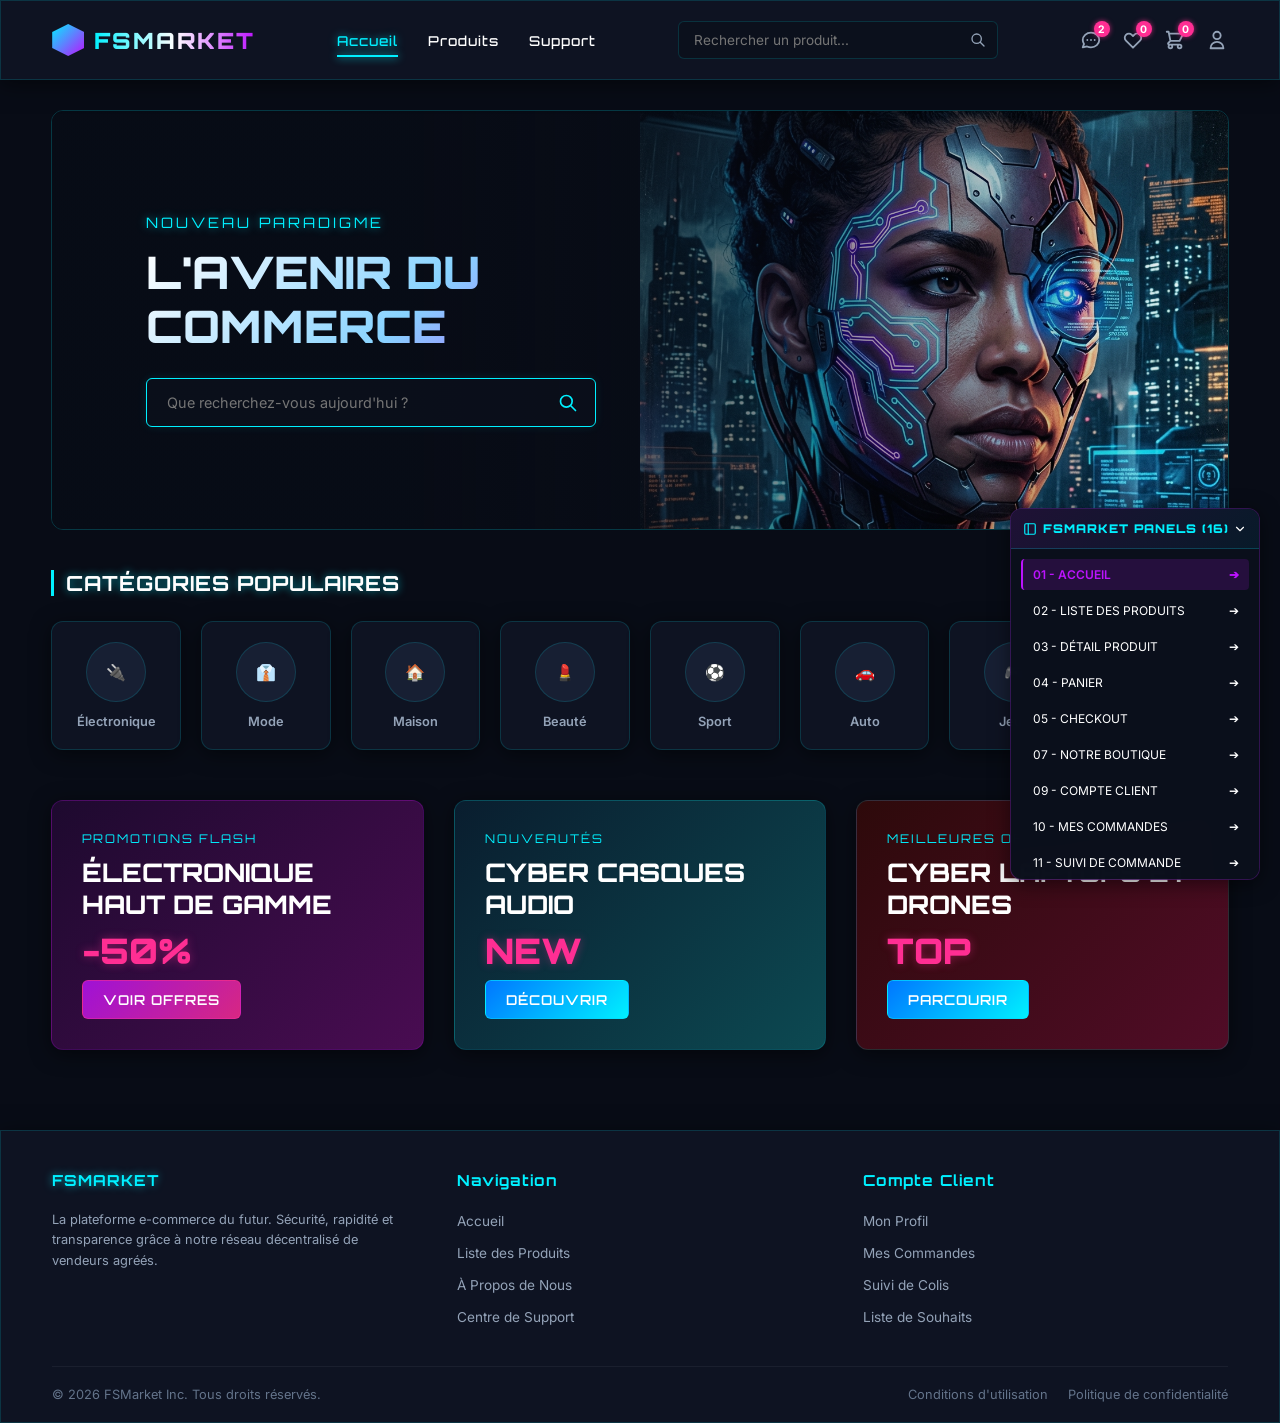
<file: index.html>
<!DOCTYPE html>
<html lang="fr">
<head>
    <meta charset="UTF-8">
    <meta name="viewport" content="width=device-width, initial-scale=1.0">
    <title>FSMarket - L'Avenir du Commerce</title>
    <meta name="description" content="Découvrez l'avenir du e-commerce avec FSMarket. Plateforme cyberpunk haute performance avec boutiques vendeurs de confiance.">
    <link rel="stylesheet" href="style.css">
</head>
<body>

    <!-- GLOBAL HEADER -->
    <header class="cyber-glass">
        <div class="logo-container" onclick="navigateTo('accueil')">
            <div class="logo-icon"></div>
            <div class="logo-text">FSMARKET</div>
        </div>

        <ul class="nav-links">
            <li id="nav-accueil" class="active"><a onclick="navigateTo('accueil')">Accueil</a></li>
            <li id="nav-produits"><a onclick="navigateTo('produits')">Produits</a></li>
            <li id="nav-support"><a onclick="navigateTo('support')">Support</a></li>
        </ul>

        <div class="header-search">
            <input type="text" id="global-search-input" placeholder="Rechercher un produit..." onkeydown="handleSearchInput(event)">
            <svg xmlns="http://www.w3.org/2000/svg" fill="none" viewBox="0 0 24 24" stroke="currentColor" stroke-width="2">
                <path stroke-linecap="round" stroke-linejoin="round" d="M21 21l-6-6m2-5a7 7 0 11-14 0 7 7 0 0114 0z" />
            </svg>
        </div>

        <div class="user-actions">
            <!-- Messagerie -->
            <div class="action-btn" onclick="navigateTo('messagerie')" title="Messagerie">
                <svg xmlns="http://www.w3.org/2000/svg" width="22" height="22" fill="none" viewBox="0 0 24 24" stroke="currentColor" stroke-width="2">
                    <path stroke-linecap="round" stroke-linejoin="round" d="M8 12h.01M12 12h.01M16 12h.01M21 12c0 4.418-4.03 8-9 8a9.863 9.863 0 01-4.255-.949L3 20l1.395-3.72C3.512 15.042 3 13.574 3 12c0-4.418 4.03-8 9-8s9 3.582 9 8z" />
                </svg>
                <span class="badge-count" id="header-unread-msgs">2</span>
            </div>

            <!-- Favoris -->
            <div class="action-btn" onclick="navigateTo('favoris')" title="Favoris">
                <svg xmlns="http://www.w3.org/2000/svg" width="22" height="22" fill="none" viewBox="0 0 24 24" stroke="currentColor" stroke-width="2">
                    <path stroke-linecap="round" stroke-linejoin="round" d="M4.318 6.318a4.5 4.5 0 000 6.364L12 20.364l7.682-7.682a4.5 4.5 0 00-6.364-6.364L12 7.636l-1.318-1.318a4.5 4.5 0 00-6.364 0z" />
                </svg>
                <span class="badge-count" id="header-wishlist-count">0</span>
            </div>

            <!-- Panier -->
            <div class="action-btn" onclick="navigateTo('panier')" title="Mon Panier">
                <svg xmlns="http://www.w3.org/2000/svg" width="22" height="22" fill="none" viewBox="0 0 24 24" stroke="currentColor" stroke-width="2">
                    <path stroke-linecap="round" stroke-linejoin="round" d="M3 3h2l.4 2M7 13h10l4-8H5.4M7 13L5.4 5M7 13l-2.293 2.293c-.63.63-.184 1.707.707 1.707H17m0 0a2 2 0 100 4 2 2 0 000-4zm-8 2a2 2 0 11-4 0 2 2 0 014 0z" />
                </svg>
                <span class="badge-count" id="header-cart-count">0</span>
            </div>

            <!-- Compte Client -->
            <div class="action-btn" onclick="navigateTo('compte')" title="Mon Compte">
                <svg xmlns="http://www.w3.org/2000/svg" width="22" height="22" fill="none" viewBox="0 0 24 24" stroke="currentColor" stroke-width="2">
                    <path stroke-linecap="round" stroke-linejoin="round" d="M16 7a4 4 0 11-8 0 4 4 0 018 0zM12 14a7 7 0 00-7 7h14a7 7 0 00-7-7z" />
                </svg>
            </div>
        </div>
    </header>

    <!-- SPA DYNAMIC VIEW CONTAINER -->
    <main id="page-content">
        <!-- Rendered by app.js -->
    </main>

    <!-- FLOATING DEVELOPER PAGE SWITCHER -->
    <div id="dev-page-switcher" class="cyber-purple-glass">
        <div class="dev-header" onclick="toggleDevPanel()">
            <span class="dev-title">
                <svg xmlns="http://www.w3.org/2000/svg" width="14" height="14" viewBox="0 0 24 24" fill="none" stroke="currentColor" stroke-width="2" stroke-linecap="round" stroke-linejoin="round"><rect x="3" y="3" width="18" height="18" rx="2" ry="2"></rect><line x1="9" y1="3" x2="9" y2="21"></line></svg>
                FSMARKET PANELS (16)
            </span>
            <svg id="dev-toggle-icon" xmlns="http://www.w3.org/2000/svg" width="14" height="14" viewBox="0 0 24 24" fill="none" stroke="currentColor" stroke-width="2" stroke-linecap="round" stroke-linejoin="round" style="transform: rotate(0deg); transition: transform 0.3s;"><polyline points="6 9 12 15 18 9"></polyline></svg>
        </div>
        <div class="dev-body" id="dev-panel-body">
            <!-- JS will populate the 16 pages buttons here -->
        </div>
    </div>

    <!-- GLOBAL FOOTER -->
    <footer class="cyber-glass">
        <div class="footer-grid">
            <div class="footer-col">
                <h3 class="glow-text-cyan">FSMARKET</h3>
                <p style="font-size: 0.8rem; color: var(--text-secondary); line-height: 1.6; margin-top: 10px;">
                    La plateforme e-commerce du futur. Sécurité, rapidité et transparence grâce à notre réseau décentralisé de vendeurs agréés.
                </p>
            </div>
            <div class="footer-col">
                <h3>Navigation</h3>
                <ul>
                    <li><a onclick="navigateTo('accueil')">Accueil</a></li>
                    <li><a onclick="navigateTo('produits')">Liste des Produits</a></li>
                    <li><a onclick="navigateTo('boutique-vendeur')">À Propos de Nous</a></li>
                    <li><a onclick="navigateTo('support')">Centre de Support</a></li>
                </ul>
            </div>
            <div class="footer-col">
                <h3>Compte Client</h3>
                <ul>
                    <li><a onclick="navigateTo('compte')">Mon Profil</a></li>
                    <li><a onclick="navigateTo('commandes')">Mes Commandes</a></li>
                    <li><a onclick="navigateTo('suivi')">Suivi de Colis</a></li>
                    <li><a onclick="navigateTo('favoris')">Liste de Souhaits</a></li>
                </ul>
            </div>
        </div>
        <div class="footer-bottom">
            <div>&copy; 2026 FSMarket Inc. Tous droits réservés.</div>
            <div style="display: flex; gap: 20px;">
                <a href="#">Conditions d'utilisation</a>
                <a href="#">Politique de confidentialité</a>
            </div>
        </div>
    </footer>

    <!-- APP LOGIC -->
    <script src="app.js"></script>
</body>
</html>
</file>
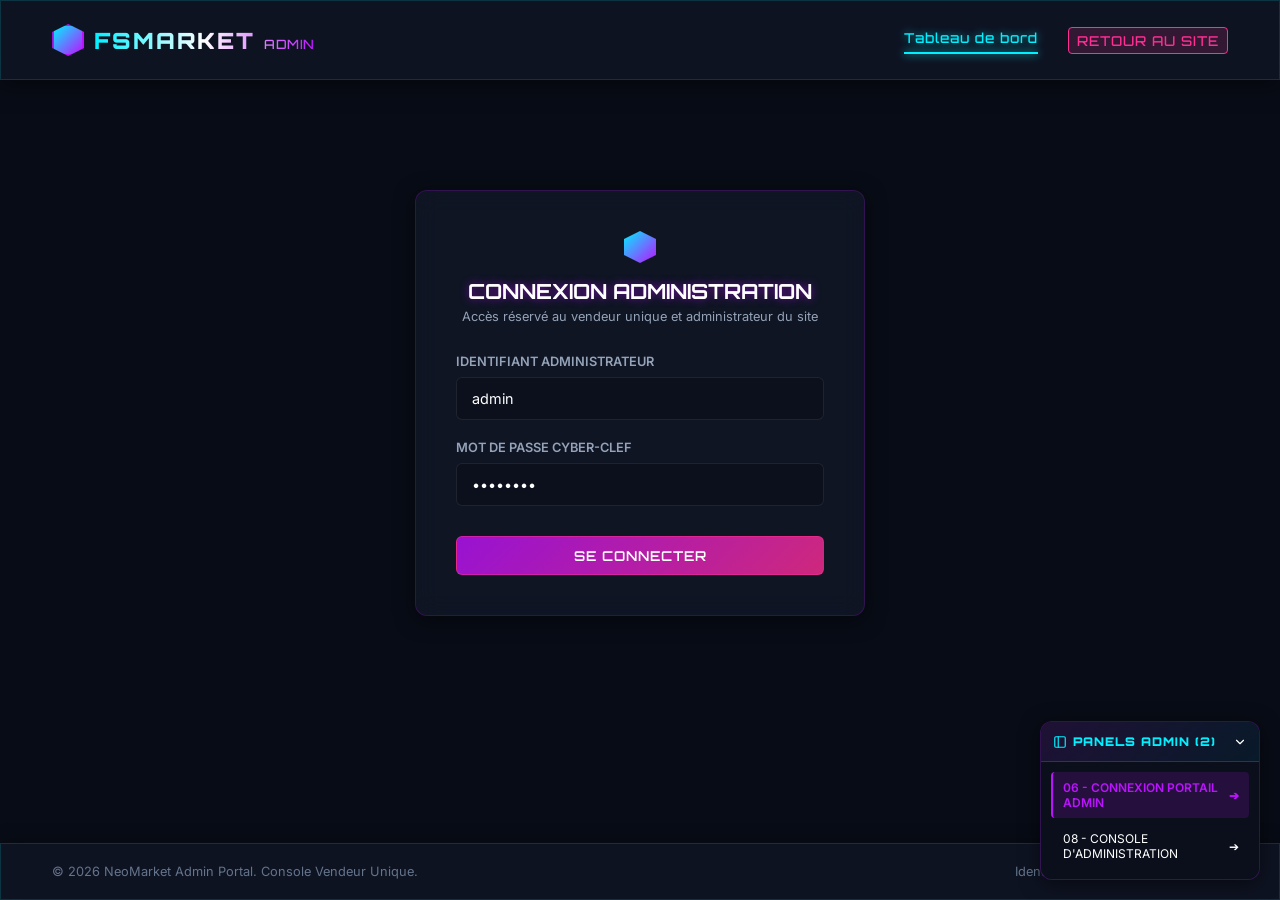
<file: admin.html>
<!DOCTYPE html>
<html lang="fr">
<head>
    <meta charset="UTF-8">
    <meta name="viewport" content="width=device-width, initial-scale=1.0">
    <title>FSMarket Admin - Console d'Administration</title>
    <meta name="robots" content="noindex, nofollow">
    <link rel="stylesheet" href="style.css">
</head>
<body>

    <!-- ADMIN HEADER -->
    <header class="cyber-glass">
        <div class="logo-container" onclick="navigateToAdmin('login')">
            <div class="logo-icon" style="border: 2px solid var(--color-purple); box-shadow: var(--glow-purple);"></div>
            <div class="logo-text">FSMARKET <span style="font-size: 0.8rem; color: var(--color-purple); font-weight: 500; letter-spacing: 0.5px;">ADMIN</span></div>
        </div>

        <ul class="nav-links">
            <li id="nav-dashboard" class="active"><a onclick="navigateToAdmin('dashboard')">Tableau de bord</a></li>
            <li id="nav-logout"><a href="index.html" class="cyber-badge cyber-badge-pink" style="padding: 4px 8px; cursor: pointer;">Retour au site</a></li>
        </ul>
    </header>

    <!-- ADMIN DYNAMIC VIEW CONTAINER -->
    <main id="page-content" style="min-height: calc(100vh - 160px);">
        <!-- Rendered by admin.js -->
    </main>

    <!-- FLOATING DEVELOPER PAGE SWITCHER FOR ADMIN -->
    <div id="dev-page-switcher" class="cyber-purple-glass" style="width: 220px;">
        <div class="dev-header" onclick="toggleDevPanel()">
            <span class="dev-title">
                <svg xmlns="http://www.w3.org/2000/svg" width="14" height="14" viewBox="0 0 24 24" fill="none" stroke="currentColor" stroke-width="2" stroke-linecap="round" stroke-linejoin="round"><rect x="3" y="3" width="18" height="18" rx="2" ry="2"></rect><line x1="9" y1="3" x2="9" y2="21"></line></svg>
                PANELS ADMIN (2)
            </span>
            <svg id="dev-toggle-icon" xmlns="http://www.w3.org/2000/svg" width="14" height="14" viewBox="0 0 24 24" fill="none" stroke="currentColor" stroke-width="2" stroke-linecap="round" stroke-linejoin="round" style="transform: rotate(0deg); transition: transform 0.3s;"><polyline points="6 9 12 15 18 9"></polyline></svg>
        </div>
        <div class="dev-body" id="dev-panel-body">
            <!-- Populated by admin.js -->
        </div>
    </div>

    <!-- SIMPLE ADMIN FOOTER -->
    <footer class="cyber-glass" style="padding: 20px 4%;">
        <div style="display: flex; justify-content: space-between; align-items: center; font-size: 0.8rem; color: var(--text-muted);">
            <div>&copy; 2026 NeoMarket Admin Portal. Console Vendeur Unique.</div>
            <div>Identifiant: admin | Mdp: 12345678</div>
        </div>
    </footer>

    <!-- ADMIN APP LOGIC -->
    <script src="admin.js"></script>
</body>
</html>
</file>
<file: style.css>
@import url('https://fonts.googleapis.com/css2?family=Inter:wght@300;400;500;600;700&family=Orbitron:wght@500;700;900&display=swap');

/* --- DESIGN TOKENS --- */
:root {
  --bg-primary: #080c16;
  --bg-secondary: #0f1524;
  --bg-tertiary: #171f33;
  --bg-card: #121829;
  --bg-input: #0b101c;
  
  --color-cyan: #00f0ff;
  --color-purple: #bc13fe;
  --color-pink: #ff2e93;
  --color-orange: #ff5e00;
  --color-blue: #0077ff;
  
  --text-primary: #ffffff;
  --text-secondary: #94a3b8;
  --text-muted: #64748b;
  
  --glow-cyan: 0 0 10px rgba(0, 240, 255, 0.4);
  --glow-purple: 0 0 10px rgba(188, 19, 254, 0.4);
  --glow-card: 0 4px 20px rgba(0, 0, 0, 0.5);
  
  --border-radius: 12px;
  --border-radius-sm: 6px;
  --transition: all 0.3s cubic-bezier(0.4, 0, 0.2, 1);
  --font-title: 'Orbitron', 'Inter', sans-serif;
  --font-body: 'Inter', sans-serif;
}

/* --- GLOBAL STYLES --- */
* {
  margin: 0;
  padding: 0;
  box-sizing: border-box;
  scrollbar-width: thin;
  scrollbar-color: var(--color-purple) var(--bg-primary);
}

body {
  background-color: var(--bg-primary);
  color: var(--text-primary);
  font-family: var(--font-body);
  overflow-x: hidden;
  min-height: 100vh;
  display: flex;
  flex-direction: column;
}

::-webkit-scrollbar {
  width: 6px;
}
::-webkit-scrollbar-track {
  background: var(--bg-primary);
}
::-webkit-scrollbar-thumb {
  background: var(--bg-secondary);
  border-radius: 3px;
  border: 1px solid var(--color-cyan);
}

a {
  text-decoration: none;
  color: inherit;
  cursor: pointer;
}

button, input, select, textarea {
  font-family: inherit;
  background: none;
  border: none;
  outline: none;
  color: inherit;
}

img {
  max-width: 100%;
  height: auto;
  object-fit: cover;
}

/* --- CYBERPUNK GLASS & GLOW EFFECTS --- */
.cyber-glass {
  background: rgba(18, 24, 41, 0.7);
  backdrop-filter: blur(12px);
  -webkit-backdrop-filter: blur(12px);
  border: 1px solid rgba(0, 240, 255, 0.15);
  box-shadow: var(--glow-card);
}

.cyber-glass:hover {
  border-color: rgba(0, 240, 255, 0.35);
  box-shadow: var(--glow-card), 0 0 15px rgba(0, 240, 255, 0.1);
}

.cyber-purple-glass {
  background: rgba(18, 24, 41, 0.75);
  backdrop-filter: blur(12px);
  -webkit-backdrop-filter: blur(12px);
  border: 1px solid rgba(188, 19, 254, 0.2);
  box-shadow: var(--glow-card);
}

.cyber-purple-glass:hover {
  border-color: rgba(188, 19, 254, 0.45);
  box-shadow: var(--glow-card), 0 0 15px rgba(188, 19, 254, 0.15);
}

.glow-text-cyan {
  text-shadow: 0 0 8px rgba(0, 240, 255, 0.6);
}

.glow-text-purple {
  text-shadow: 0 0 8px rgba(188, 19, 254, 0.6);
}

.cyber-btn {
  background: linear-gradient(135deg, var(--color-blue), var(--color-cyan));
  color: #fff;
  font-weight: 600;
  padding: 10px 20px;
  border-radius: var(--border-radius-sm);
  cursor: pointer;
  transition: var(--transition);
  text-transform: uppercase;
  letter-spacing: 1px;
  font-family: var(--font-title);
  font-size: 0.85rem;
  border: 1px solid rgba(0, 240, 255, 0.5);
  display: inline-flex;
  align-items: center;
  gap: 8px;
  justify-content: center;
}

.cyber-btn:hover {
  transform: translateY(-2px);
  box-shadow: 0 0 15px rgba(0, 240, 255, 0.4);
  background: linear-gradient(135deg, var(--color-blue), #00ffff);
}

.cyber-btn-secondary {
  background: linear-gradient(135deg, rgba(188, 19, 254, 0.8), rgba(255, 46, 147, 0.8));
  color: #fff;
  font-weight: 600;
  padding: 10px 20px;
  border-radius: var(--border-radius-sm);
  cursor: pointer;
  transition: var(--transition);
  text-transform: uppercase;
  letter-spacing: 1px;
  font-family: var(--font-title);
  font-size: 0.85rem;
  border: 1px solid rgba(255, 46, 147, 0.5);
  display: inline-flex;
  align-items: center;
  gap: 8px;
  justify-content: center;
}

.cyber-btn-secondary:hover {
  transform: translateY(-2px);
  box-shadow: 0 0 15px rgba(255, 46, 147, 0.4);
  background: linear-gradient(135deg, var(--color-purple), var(--color-pink));
}

.cyber-btn-outline {
  border: 1px solid var(--color-cyan);
  color: var(--color-cyan);
  padding: 10px 20px;
  border-radius: var(--border-radius-sm);
  cursor: pointer;
  transition: var(--transition);
  text-transform: uppercase;
  letter-spacing: 1px;
  font-family: var(--font-title);
  font-size: 0.85rem;
  font-weight: 600;
  display: inline-flex;
  align-items: center;
  gap: 8px;
  justify-content: center;
}

.cyber-btn-outline:hover {
  background: rgba(0, 240, 255, 0.1);
  box-shadow: 0 0 10px rgba(0, 240, 255, 0.2);
  transform: translateY(-1px);
}

/* --- BADGES --- */
.cyber-badge {
  padding: 4px 8px;
  font-size: 0.7rem;
  font-weight: 700;
  border-radius: 4px;
  text-transform: uppercase;
  letter-spacing: 0.5px;
  display: inline-block;
}

.cyber-badge-cyan {
  background: rgba(0, 240, 255, 0.15);
  color: var(--color-cyan);
  border: 1px solid var(--color-cyan);
}

.cyber-badge-purple {
  background: rgba(188, 19, 254, 0.15);
  color: var(--color-purple);
  border: 1px solid var(--color-purple);
}

.cyber-badge-pink {
  background: rgba(255, 46, 147, 0.15);
  color: var(--color-pink);
  border: 1px solid var(--color-pink);
}

.cyber-badge-orange {
  background: rgba(255, 94, 0, 0.15);
  color: var(--color-orange);
  border: 1px solid var(--color-orange);
}

/* --- HEADER --- */
header {
  height: 80px;
  position: sticky;
  top: 0;
  z-index: 100;
  border-bottom: 1px solid rgba(0, 240, 255, 0.1);
  display: flex;
  align-items: center;
  justify-content: space-between;
  padding: 0 4%;
}

.logo-container {
  display: flex;
  align-items: center;
  gap: 10px;
}

.logo-icon {
  width: 32px;
  height: 32px;
  background: linear-gradient(135deg, var(--color-cyan), var(--color-purple));
  clip-path: polygon(50% 0%, 100% 25%, 100% 75%, 50% 100%, 0% 75%, 0% 25%);
  position: relative;
  animation: logo-spin 10s linear infinite;
}

@keyframes logo-spin {
  0% { transform: rotate(0deg); filter: hue-rotate(0deg); }
  100% { transform: rotate(360deg); filter: hue-rotate(360deg); }
}

.logo-text {
  font-family: var(--font-title);
  font-size: 1.4rem;
  font-weight: 900;
  letter-spacing: 2px;
  background: linear-gradient(to right, var(--color-cyan), #ffffff, var(--color-purple));
  -webkit-background-clip: text;
  -webkit-text-fill-color: transparent;
}

.nav-links {
  display: flex;
  list-style: none;
  gap: 30px;
}

.nav-links li a {
  font-family: var(--font-title);
  font-size: 0.85rem;
  font-weight: 500;
  letter-spacing: 1px;
  transition: var(--transition);
  position: relative;
  padding: 8px 0;
}

.nav-links li a::after {
  content: '';
  position: absolute;
  bottom: 0;
  left: 0;
  width: 0;
  height: 2px;
  background: var(--color-cyan);
  transition: var(--transition);
  box-shadow: 0 0 8px var(--color-cyan);
}

.nav-links li a:hover {
  color: var(--color-cyan);
  text-shadow: 0 0 8px rgba(0, 240, 255, 0.6);
}

.nav-links li a:hover::after {
  width: 100%;
}

.nav-links li.active a {
  color: var(--color-cyan);
  text-shadow: 0 0 8px rgba(0, 240, 255, 0.6);
}

.nav-links li.active a::after {
  width: 100%;
}

.header-search {
  flex: 0 1 320px;
  position: relative;
}

.header-search input {
  width: 100%;
  background: var(--bg-input);
  border: 1px solid rgba(0, 240, 255, 0.15);
  padding: 10px 40px 10px 15px;
  border-radius: var(--border-radius-sm);
  font-size: 0.85rem;
  transition: var(--transition);
}

.header-search input:focus {
  border-color: var(--color-cyan);
  box-shadow: 0 0 10px rgba(0, 240, 255, 0.2);
}

.header-search svg {
  position: absolute;
  right: 12px;
  top: 50%;
  transform: translateY(-50%);
  width: 16px;
  height: 16px;
  color: var(--text-secondary);
  pointer-events: none;
}

.user-actions {
  display: flex;
  align-items: center;
  gap: 20px;
}

.action-btn {
  position: relative;
  cursor: pointer;
  transition: var(--transition);
  color: var(--text-secondary);
  display: flex;
  align-items: center;
  justify-content: center;
}

.action-btn:hover {
  color: var(--color-cyan);
  transform: scale(1.1);
  filter: drop-shadow(0 0 5px rgba(0, 240, 255, 0.5));
}

.badge-count {
  position: absolute;
  top: -8px;
  right: -8px;
  background: var(--color-pink);
  color: white;
  border-radius: 50%;
  font-size: 0.65rem;
  width: 16px;
  height: 16px;
  display: flex;
  align-items: center;
  justify-content: center;
  font-weight: 700;
  box-shadow: 0 0 5px rgba(255, 46, 147, 0.7);
}

/* --- MAIN CONTAINER --- */
main {
  flex: 1;
  padding: 30px 4%;
  position: relative;
}

/* --- FLOATING PAGE CONTROLLER (DEVELOPER TOOL) --- */
#dev-page-switcher {
  position: fixed;
  bottom: 20px;
  right: 20px;
  z-index: 1000;
  width: 250px;
  max-height: 400px;
  border-radius: var(--border-radius);
  overflow: hidden;
  display: flex;
  flex-direction: column;
  transition: var(--transition);
}

.dev-header {
  background: linear-gradient(135deg, #1f1135, #081a29);
  padding: 12px;
  display: flex;
  justify-content: space-between;
  align-items: center;
  border-bottom: 1px solid rgba(0, 240, 255, 0.2);
  cursor: pointer;
}

.dev-title {
  font-family: var(--font-title);
  font-size: 0.75rem;
  font-weight: 900;
  letter-spacing: 1px;
  color: var(--color-cyan);
  display: flex;
  align-items: center;
  gap: 6px;
}

.dev-body {
  padding: 10px;
  overflow-y: auto;
  display: flex;
  flex-direction: column;
  gap: 5px;
  max-height: 330px;
  background: rgba(10, 15, 27, 0.95);
}

.dev-page-btn {
  text-align: left;
  padding: 8px 10px;
  font-size: 0.75rem;
  border-radius: 4px;
  cursor: pointer;
  transition: var(--transition);
  display: flex;
  align-items: center;
  justify-content: space-between;
  border-left: 2px solid transparent;
}

.dev-page-btn:hover {
  background: rgba(0, 240, 255, 0.08);
  border-left-color: var(--color-cyan);
  color: var(--color-cyan);
}

.dev-page-btn.active {
  background: rgba(188, 19, 254, 0.15);
  border-left-color: var(--color-purple);
  color: var(--color-purple);
  font-weight: 600;
}

/* --- FOOTER --- */
footer {
  border-top: 1px solid rgba(0, 240, 255, 0.1);
  padding: 40px 4% 20px 4%;
  margin-top: auto;
}

.footer-grid {
  display: grid;
  grid-template-columns: repeat(auto-fit, minmax(200px, 1fr));
  gap: 40px;
  margin-bottom: 40px;
}

.footer-col h3 {
  font-family: var(--font-title);
  font-size: 0.95rem;
  margin-bottom: 20px;
  color: var(--color-cyan);
  letter-spacing: 1px;
}

.footer-col ul {
  list-style: none;
  display: flex;
  flex-direction: column;
  gap: 12px;
}

.footer-col ul li a {
  font-size: 0.85rem;
  color: var(--text-secondary);
  transition: var(--transition);
}

.footer-col ul li a:hover {
  color: var(--color-cyan);
  padding-left: 5px;
}

.footer-bottom {
  border-top: 1px solid rgba(255, 255, 255, 0.05);
  padding-top: 20px;
  display: flex;
  justify-content: space-between;
  align-items: center;
  flex-wrap: wrap;
  gap: 15px;
  font-size: 0.8rem;
  color: var(--text-muted);
}

/* --- PAGES BASE --- */
.page-container {
  display: none;
  animation: page-fade-in 0.4s ease-out forwards;
}

.page-container.active {
  display: block;
}

@keyframes page-fade-in {
  from { opacity: 0; transform: translateY(10px); }
  to { opacity: 1; transform: translateY(0); }
}

/* --- SCREEN 01: ACCUEIL --- */
.hero-banner {
  border-radius: var(--border-radius);
  overflow: hidden;
  position: relative;
  height: 420px;
  display: flex;
  align-items: center;
  padding: 0 8%;
  margin-bottom: 40px;
  border: 1px solid rgba(0, 240, 255, 0.2);
}

.hero-overlay {
  position: absolute;
  top: 0;
  left: 0;
  width: 100%;
  height: 100%;
  background: linear-gradient(90deg, rgba(8, 12, 22, 0.9) 30%, rgba(8, 12, 22, 0.5) 60%, rgba(8, 12, 22, 0) 100%);
  z-index: 1;
}

.hero-img {
  position: absolute;
  right: 0;
  top: 0;
  width: 50%;
  height: 100%;
  background-size: cover;
  background-position: center;
  z-index: 0;
}

.hero-content {
  position: relative;
  z-index: 2;
  max-width: 550px;
}

.hero-tagline {
  font-family: var(--font-title);
  color: var(--color-cyan);
  font-size: 0.9rem;
  letter-spacing: 3px;
  text-transform: uppercase;
  margin-bottom: 15px;
}

.hero-title {
  font-family: var(--font-title);
  font-size: 2.8rem;
  line-height: 1.2;
  font-weight: 900;
  margin-bottom: 25px;
  text-transform: uppercase;
  background: linear-gradient(135deg, #ffffff, #88d3ff, var(--color-purple));
  -webkit-background-clip: text;
  -webkit-text-fill-color: transparent;
}

.hero-search {
  position: relative;
  max-width: 450px;
}

.hero-search input {
  width: 100%;
  background: rgba(11, 16, 28, 0.85);
  border: 1px solid var(--color-cyan);
  padding: 15px 50px 15px 20px;
  border-radius: var(--border-radius-sm);
  font-size: 0.9rem;
  transition: var(--transition);
  color: white;
  box-shadow: 0 0 10px rgba(0, 240, 255, 0.1);
}

.hero-search input:focus {
  box-shadow: 0 0 20px rgba(0, 240, 255, 0.3);
}

.hero-search svg {
  position: absolute;
  right: 18px;
  top: 50%;
  transform: translateY(-50%);
  color: var(--color-cyan);
  width: 20px;
  height: 20px;
}

/* Category Slider */
.section-header {
  display: flex;
  justify-content: space-between;
  align-items: center;
  margin-bottom: 25px;
}

.section-header h2 {
  font-family: var(--font-title);
  font-size: 1.3rem;
  text-transform: uppercase;
  letter-spacing: 1px;
  border-left: 3px solid var(--color-cyan);
  padding-left: 12px;
}

.categories-container {
  display: grid;
  grid-template-columns: repeat(auto-fit, minmax(110px, 1fr));
  gap: 20px;
  margin-bottom: 50px;
}

.category-card {
  display: flex;
  flex-direction: column;
  align-items: center;
  gap: 12px;
  padding: 20px 10px;
  border-radius: var(--border-radius);
  transition: var(--transition);
  cursor: pointer;
}

.category-icon-wrapper {
  width: 60px;
  height: 60px;
  border-radius: 50%;
  background: var(--bg-tertiary);
  display: flex;
  align-items: center;
  justify-content: center;
  border: 1px solid rgba(0, 240, 255, 0.15);
  transition: var(--transition);
  color: var(--color-cyan);
}

.category-card:hover .category-icon-wrapper {
  background: var(--color-cyan);
  color: var(--bg-primary);
  box-shadow: 0 0 15px rgba(0, 240, 255, 0.4);
  transform: scale(1.1);
}

.category-card span {
  font-size: 0.8rem;
  font-weight: 600;
  color: var(--text-secondary);
  transition: var(--transition);
}

.category-card:hover span {
  color: var(--text-primary);
}

/* Home Promo Grid */
.home-promo-grid {
  display: grid;
  grid-template-columns: repeat(auto-fit, minmax(320px, 1fr));
  gap: 30px;
  margin-bottom: 50px;
}

.promo-block {
  border-radius: var(--border-radius);
  padding: 30px;
  height: 250px;
  display: flex;
  flex-direction: column;
  justify-content: space-between;
  position: relative;
  overflow: hidden;
}

.promo-banner-01 {
  background: linear-gradient(135deg, rgba(31, 10, 48, 0.95), rgba(77, 13, 85, 0.95));
}
.promo-banner-02 {
  background: linear-gradient(135deg, rgba(10, 31, 48, 0.95), rgba(13, 77, 85, 0.95));
}
.promo-banner-03 {
  background: linear-gradient(135deg, rgba(48, 10, 10, 0.95), rgba(85, 13, 40, 0.95));
}

.promo-tag {
  font-family: var(--font-title);
  color: var(--color-cyan);
  font-size: 0.75rem;
  letter-spacing: 2px;
  text-transform: uppercase;
}

.promo-title {
  font-family: var(--font-title);
  font-size: 1.6rem;
  font-weight: 800;
  text-transform: uppercase;
  margin-top: 10px;
}

.promo-discount {
  font-family: var(--font-title);
  font-size: 2.2rem;
  font-weight: 900;
  color: var(--color-pink);
  text-shadow: 0 0 10px rgba(255, 46, 147, 0.4);
}

.promo-btn {
  align-self: flex-start;
}

/* --- SCREEN 02: PRODUCT LIST --- */
.product-list-layout {
  display: grid;
  grid-template-columns: 280px 1fr;
  gap: 30px;
}

.filters-sidebar {
  padding: 25px;
  border-radius: var(--border-radius);
  height: fit-content;
  position: sticky;
  top: 100px;
}

.filter-group {
  margin-bottom: 25px;
  border-bottom: 1px solid rgba(255, 255, 255, 0.05);
  padding-bottom: 20px;
}

.filter-group:last-child {
  margin-bottom: 0;
  border-bottom: none;
  padding-bottom: 0;
}

.filter-group h3 {
  font-family: var(--font-title);
  font-size: 0.85rem;
  text-transform: uppercase;
  letter-spacing: 1px;
  margin-bottom: 15px;
  color: var(--color-cyan);
}

.filter-options {
  display: flex;
  flex-direction: column;
  gap: 12px;
}

.checkbox-label {
  display: flex;
  align-items: center;
  gap: 10px;
  font-size: 0.85rem;
  color: var(--text-secondary);
  cursor: pointer;
  transition: var(--transition);
}

.checkbox-label:hover {
  color: var(--text-primary);
}

.checkbox-label input {
  appearance: none;
  width: 16px;
  height: 16px;
  border: 1px solid var(--color-cyan);
  border-radius: 3px;
  background: var(--bg-input);
  cursor: pointer;
  position: relative;
  transition: var(--transition);
}

.checkbox-label input:checked {
  background: var(--color-cyan);
}

.checkbox-label input:checked::after {
  content: '✓';
  position: absolute;
  color: var(--bg-primary);
  font-size: 11px;
  font-weight: 900;
  top: 50%;
  left: 50%;
  transform: translate(-50%, -50%);
}

.price-range-inputs {
  display: flex;
  align-items: center;
  gap: 10px;
}

.price-range-inputs input {
  width: 100%;
  background: var(--bg-input);
  border: 1px solid rgba(255, 255, 255, 0.1);
  padding: 8px;
  border-radius: 4px;
  font-size: 0.8rem;
  text-align: center;
}

/* Products Main Grid */
.products-main {
  display: flex;
  flex-direction: column;
  gap: 25px;
}

.products-bar {
  display: flex;
  justify-content: space-between;
  align-items: center;
  padding: 15px 20px;
  border-radius: var(--border-radius);
}

.results-count {
  font-size: 0.85rem;
  color: var(--text-secondary);
}

.sort-select {
  background: var(--bg-input);
  border: 1px solid rgba(255, 255, 255, 0.1);
  padding: 8px 15px;
  border-radius: var(--border-radius-sm);
  font-size: 0.85rem;
  cursor: pointer;
}

.products-grid {
  display: grid;
  grid-template-columns: repeat(auto-fill, minmax(240px, 1fr));
  gap: 25px;
}

/* Product Card */
.product-card {
  border-radius: var(--border-radius);
  overflow: hidden;
  transition: var(--transition);
  display: flex;
  flex-direction: column;
  position: relative;
  height: 380px;
}

.product-card-img-wrapper {
  position: relative;
  height: 180px;
  background: #0b101c;
  display: flex;
  align-items: center;
  justify-content: center;
  overflow: hidden;
}

.product-card-img-wrapper img {
  height: 90%;
  object-fit: contain;
  transition: var(--transition);
}

.product-card:hover .product-card-img-wrapper img {
  transform: scale(1.08);
}

.product-card-discount {
  position: absolute;
  top: 12px;
  left: 12px;
  z-index: 2;
}

.product-card-wishlist {
  position: absolute;
  top: 12px;
  right: 12px;
  z-index: 2;
  width: 32px;
  height: 32px;
  border-radius: 50%;
  background: rgba(8, 12, 22, 0.6);
  display: flex;
  align-items: center;
  justify-content: center;
  cursor: pointer;
  color: var(--text-secondary);
  border: 1px solid rgba(255, 255, 255, 0.05);
  transition: var(--transition);
}

.product-card-wishlist:hover {
  color: var(--color-pink);
  background: rgba(8, 12, 22, 0.9);
  border-color: var(--color-pink);
}

.product-card-wishlist.active {
  color: var(--color-pink);
  background: rgba(255, 46, 147, 0.15);
  border-color: var(--color-pink);
}

.product-card-info {
  padding: 20px;
  display: flex;
  flex-direction: column;
  flex: 1;
}

.product-card-brand {
  font-size: 0.75rem;
  color: var(--color-cyan);
  text-transform: uppercase;
  font-family: var(--font-title);
  margin-bottom: 5px;
}

.product-card-title {
  font-size: 0.9rem;
  font-weight: 600;
  margin-bottom: 10px;
  line-height: 1.4;
  height: 40px;
  overflow: hidden;
  display: -webkit-box;
  -webkit-line-clamp: 2;
  -webkit-box-orient: vertical;
}

.product-card-rating {
  display: flex;
  align-items: center;
  gap: 5px;
  margin-bottom: 15px;
}

.stars {
  color: #ffb800;
  font-size: 0.75rem;
  display: flex;
}

.reviews-count {
  font-size: 0.75rem;
  color: var(--text-muted);
}

.product-card-footer {
  display: flex;
  justify-content: space-between;
  align-items: center;
  margin-top: auto;
}

.product-card-price {
  font-family: var(--font-title);
  font-weight: 700;
  font-size: 1.1rem;
}

.product-card-buy-btn {
  width: 36px;
  height: 36px;
  border-radius: var(--border-radius-sm);
  background: rgba(0, 240, 255, 0.1);
  border: 1px solid var(--color-cyan);
  color: var(--color-cyan);
  display: flex;
  align-items: center;
  justify-content: center;
  cursor: pointer;
  transition: var(--transition);
}

.product-card-buy-btn:hover {
  background: var(--color-cyan);
  color: var(--bg-primary);
  box-shadow: 0 0 10px rgba(0, 240, 255, 0.3);
}

/* --- SCREEN 03: PRODUCT DETAIL --- */
.breadcrumb {
  display: flex;
  align-items: center;
  gap: 10px;
  font-size: 0.8rem;
  color: var(--text-secondary);
  margin-bottom: 30px;
}

.product-detail-layout {
  display: grid;
  grid-template-columns: 1fr 1fr;
  gap: 50px;
  margin-bottom: 50px;
}

/* Gallery */
.detail-gallery {
  display: flex;
  gap: 20px;
}

.gallery-thumbs {
  display: flex;
  flex-direction: column;
  gap: 15px;
}

.thumb-item {
  width: 70px;
  height: 70px;
  border-radius: var(--border-radius-sm);
  border: 1px solid rgba(255, 255, 255, 0.08);
  display: flex;
  align-items: center;
  justify-content: center;
  cursor: pointer;
  transition: var(--transition);
  background: var(--bg-input);
}

.thumb-item.active, .thumb-item:hover {
  border-color: var(--color-cyan);
  box-shadow: 0 0 8px rgba(0, 240, 255, 0.2);
}

.thumb-item img {
  max-height: 85%;
  object-fit: contain;
}

.gallery-main {
  flex: 1;
  border-radius: var(--border-radius);
  border: 1px solid rgba(255, 255, 255, 0.05);
  display: flex;
  align-items: center;
  justify-content: center;
  height: 420px;
  background: var(--bg-input);
  overflow: hidden;
}

.gallery-main img {
  max-height: 80%;
  object-fit: contain;
  transition: var(--transition);
}

/* Product Info */
.detail-info {
  display: flex;
  flex-direction: column;
}

.detail-brand {
  font-family: var(--font-title);
  color: var(--color-cyan);
  text-transform: uppercase;
  font-size: 0.85rem;
  letter-spacing: 2px;
  margin-bottom: 10px;
}

.detail-title {
  font-family: var(--font-title);
  font-size: 1.8rem;
  font-weight: 700;
  margin-bottom: 15px;
  text-transform: uppercase;
}

.detail-rating-line {
  display: flex;
  align-items: center;
  gap: 15px;
  border-bottom: 1px solid rgba(255, 255, 255, 0.05);
  padding-bottom: 20px;
  margin-bottom: 20px;
}

.detail-price {
  font-family: var(--font-title);
  font-size: 2rem;
  font-weight: 800;
  color: #fff;
  margin-bottom: 25px;
  display: flex;
  align-items: center;
  gap: 15px;
}

.detail-price-original {
  font-size: 1.2rem;
  text-decoration: line-through;
  color: var(--text-muted);
}

.detail-selectors {
  display: flex;
  flex-direction: column;
  gap: 20px;
  border-bottom: 1px solid rgba(255, 255, 255, 0.05);
  padding-bottom: 25px;
  margin-bottom: 25px;
}

.selector-group h4 {
  font-size: 0.85rem;
  text-transform: uppercase;
  color: var(--text-secondary);
  margin-bottom: 10px;
  font-family: var(--font-title);
}

.color-options {
  display: flex;
  gap: 12px;
}

.color-dot {
  width: 28px;
  height: 28px;
  border-radius: 50%;
  border: 2px solid transparent;
  cursor: pointer;
  transition: var(--transition);
  position: relative;
}

.color-dot.active {
  border-color: var(--color-cyan);
  transform: scale(1.1);
  box-shadow: 0 0 8px rgba(0, 240, 255, 0.4);
}

.qty-selector {
  display: flex;
  align-items: center;
  gap: 15px;
}

.qty-btn {
  width: 32px;
  height: 32px;
  border-radius: var(--border-radius-sm);
  background: var(--bg-tertiary);
  border: 1px solid rgba(255, 255, 255, 0.1);
  cursor: pointer;
  font-size: 1.1rem;
  display: flex;
  align-items: center;
  justify-content: center;
  transition: var(--transition);
}

.qty-btn:hover {
  background: var(--bg-secondary);
  border-color: var(--color-cyan);
  color: var(--color-cyan);
}

.detail-actions {
  display: flex;
  gap: 20px;
  margin-bottom: 30px;
}

.detail-actions button {
  flex: 1;
}

.trust-badges {
  display: grid;
  grid-template-columns: repeat(3, 1fr);
  gap: 15px;
  border-top: 1px solid rgba(255, 255, 255, 0.05);
  padding-top: 25px;
}

.badge-item {
  display: flex;
  flex-direction: column;
  align-items: center;
  gap: 8px;
  text-align: center;
}

.badge-item svg {
  color: var(--color-cyan);
  width: 24px;
  height: 24px;
}

.badge-item span {
  font-size: 0.75rem;
  color: var(--text-secondary);
}

/* Tabs */
.detail-tabs {
  margin-top: 40px;
  border-top: 1px solid rgba(255, 255, 255, 0.05);
  padding-top: 40px;
}

.tabs-header {
  display: flex;
  border-bottom: 1px solid rgba(255, 255, 255, 0.05);
  gap: 30px;
  margin-bottom: 25px;
}

.tab-btn {
  font-family: var(--font-title);
  font-size: 0.9rem;
  text-transform: uppercase;
  padding: 10px 0 15px 0;
  cursor: pointer;
  color: var(--text-secondary);
  border-bottom: 2px solid transparent;
  transition: var(--transition);
}

.tab-btn.active {
  color: var(--color-cyan);
  border-bottom-color: var(--color-cyan);
  text-shadow: 0 0 8px rgba(0, 240, 255, 0.4);
}

.tab-pane {
  display: none;
  font-size: 0.9rem;
  line-height: 1.6;
  color: var(--text-secondary);
  animation: page-fade-in 0.3s ease-out forwards;
}

.tab-pane.active {
  display: block;
}

/* --- SCREEN 04: PANIER --- */
.cart-layout {
  display: grid;
  grid-template-columns: 1fr 340px;
  gap: 30px;
}

.cart-items-wrapper {
  display: flex;
  flex-direction: column;
  gap: 20px;
}

.cart-item {
  display: flex;
  align-items: center;
  gap: 20px;
  padding: 20px;
  border-radius: var(--border-radius);
}

.cart-item-img {
  width: 80px;
  height: 80px;
  background: var(--bg-input);
  border-radius: var(--border-radius-sm);
  display: flex;
  align-items: center;
  justify-content: center;
  border: 1px solid rgba(255, 255, 255, 0.05);
}

.cart-item-img img {
  max-height: 80%;
  object-fit: contain;
}

.cart-item-details {
  flex: 1;
}

.cart-item-title {
  font-size: 0.95rem;
  font-weight: 600;
  margin-bottom: 6px;
  color: #fff;
}

.cart-item-seller {
  font-size: 0.75rem;
  color: var(--color-cyan);
}

.cart-item-price {
  font-family: var(--font-title);
  font-weight: 700;
  font-size: 1rem;
  width: 140px;
  text-align: right;
}

.cart-item-actions {
  display: flex;
  align-items: center;
  gap: 15px;
}

.cart-item-delete {
  cursor: pointer;
  color: var(--text-muted);
  transition: var(--transition);
}

.cart-item-delete:hover {
  color: var(--color-pink);
  filter: drop-shadow(0 0 5px rgba(255, 46, 147, 0.4));
}

.summary-sidebar {
  padding: 25px;
  border-radius: var(--border-radius);
  height: fit-content;
  position: sticky;
  top: 100px;
}

.summary-title {
  font-family: var(--font-title);
  font-size: 1.1rem;
  text-transform: uppercase;
  letter-spacing: 1px;
  margin-bottom: 25px;
  color: var(--color-cyan);
}

.summary-row {
  display: flex;
  justify-content: space-between;
  font-size: 0.9rem;
  margin-bottom: 15px;
  color: var(--text-secondary);
}

.summary-row.total {
  border-top: 1px solid rgba(255, 255, 255, 0.08);
  padding-top: 20px;
  margin-top: 20px;
  color: #fff;
  font-weight: 700;
  font-size: 1.1rem;
}

.summary-row.total span:last-child {
  color: var(--color-cyan);
  font-family: var(--font-title);
}

.payment-methods-logos {
  margin-top: 30px;
  display: flex;
  justify-content: space-between;
  align-items: center;
  border-top: 1px solid rgba(255, 255, 255, 0.05);
  padding-top: 20px;
}

.payment-logo {
  height: 24px;
  opacity: 0.8;
  transition: var(--transition);
}

.payment-logo:hover {
  opacity: 1;
}

/* --- SCREEN 05: CHECKOUT --- */
.checkout-layout {
  display: grid;
  grid-template-columns: 1fr 360px;
  gap: 30px;
}

.form-card {
  padding: 30px;
  border-radius: var(--border-radius);
  margin-bottom: 25px;
}

.form-card h2 {
  font-family: var(--font-title);
  font-size: 1.1rem;
  text-transform: uppercase;
  margin-bottom: 25px;
  border-left: 2px solid var(--color-cyan);
  padding-left: 10px;
  color: var(--color-cyan);
}

.form-grid {
  display: grid;
  grid-template-columns: 1fr 1fr;
  gap: 20px;
}

.form-grid.full {
  grid-template-columns: 1fr;
}

.form-group {
  display: flex;
  flex-direction: column;
  gap: 8px;
}

.form-group.col-span-2 {
  grid-column: span 2;
}

.form-group label {
  font-size: 0.8rem;
  font-weight: 600;
  text-transform: uppercase;
  color: var(--text-secondary);
}

.form-group input, .form-group select {
  background: var(--bg-input);
  border: 1px solid rgba(255, 255, 255, 0.08);
  padding: 12px 15px;
  border-radius: var(--border-radius-sm);
  font-size: 0.9rem;
  transition: var(--transition);
}

.form-group input:focus, .form-group select:focus {
  border-color: var(--color-cyan);
  box-shadow: 0 0 10px rgba(0, 240, 255, 0.1);
}

.delivery-options {
  display: flex;
  flex-direction: column;
  gap: 15px;
}

.delivery-option {
  display: flex;
  align-items: center;
  gap: 15px;
  padding: 15px;
  border-radius: var(--border-radius-sm);
  border: 1px solid rgba(255, 255, 255, 0.05);
  cursor: pointer;
  transition: var(--transition);
}

.delivery-option:hover {
  border-color: var(--color-cyan);
}

.delivery-option.active {
  border-color: var(--color-cyan);
  background: rgba(0, 240, 255, 0.05);
}

.radio-circle {
  width: 18px;
  height: 18px;
  border-radius: 50%;
  border: 2px solid var(--color-cyan);
  position: relative;
}

.delivery-option.active .radio-circle::after {
  content: '';
  position: absolute;
  width: 10px;
  height: 10px;
  border-radius: 50%;
  background: var(--color-cyan);
  top: 50%;
  left: 50%;
  transform: translate(-50%, -50%);
}

.delivery-details {
  flex: 1;
}

.delivery-title {
  font-size: 0.9rem;
  font-weight: 600;
  margin-bottom: 4px;
}

.delivery-desc {
  font-size: 0.75rem;
  color: var(--text-secondary);
}

.delivery-price {
  font-family: var(--font-title);
  font-weight: 700;
  font-size: 0.9rem;
}

/* --- SCREEN 06: LISTE DES VENDEURS --- */
.sellers-layout {
  display: grid;
  grid-template-columns: 280px 1fr;
  gap: 30px;
}

.seller-promo-card {
  padding: 25px;
  border-radius: var(--border-radius);
  height: fit-content;
  text-align: center;
  position: sticky;
  top: 100px;
  display: flex;
  flex-direction: column;
  gap: 15px;
}

.seller-promo-icon {
  width: 80px;
  height: 80px;
  background: rgba(0, 240, 255, 0.08);
  border-radius: 50%;
  display: flex;
  align-items: center;
  justify-content: center;
  margin: 0 auto;
  border: 1px solid var(--color-cyan);
  color: var(--color-cyan);
  animation: glow-pulse 3s infinite;
}

@keyframes glow-pulse {
  0% { box-shadow: 0 0 0 0 rgba(0, 240, 255, 0.4); }
  70% { box-shadow: 0 0 20px 10px rgba(0, 240, 255, 0); }
  100% { box-shadow: 0 0 0 0 rgba(0, 240, 255, 0); }
}

.seller-promo-title {
  font-family: var(--font-title);
  font-size: 1.1rem;
  text-transform: uppercase;
}

.seller-promo-desc {
  font-size: 0.8rem;
  color: var(--text-secondary);
  line-height: 1.5;
}

.sellers-list-container {
  display: flex;
  flex-direction: column;
  gap: 20px;
}

.seller-card {
  padding: 20px;
  border-radius: var(--border-radius);
  display: flex;
  align-items: center;
  justify-content: space-between;
  transition: var(--transition);
}

.seller-profile {
  display: flex;
  align-items: center;
  gap: 20px;
}

.seller-avatar-wrapper {
  width: 64px;
  height: 64px;
  border-radius: 50%;
  border: 2px solid var(--color-purple);
  overflow: hidden;
  background: var(--bg-tertiary);
  display: flex;
  align-items: center;
  justify-content: center;
  box-shadow: var(--glow-purple);
}

.seller-details h3 {
  font-family: var(--font-title);
  font-size: 1rem;
  margin-bottom: 5px;
}

.seller-badges {
  display: flex;
  gap: 8px;
  margin-top: 8px;
}

/* --- SCREEN 07: BOUTIQUE VENDEUR --- */
.shop-banner {
  border-radius: var(--border-radius);
  padding: 40px;
  display: flex;
  justify-content: space-between;
  align-items: center;
  margin-bottom: 30px;
  background-size: cover;
  background-position: center;
}

.shop-info-left {
  display: flex;
  align-items: center;
  gap: 25px;
}

.shop-avatar-large {
  width: 90px;
  height: 90px;
  border-radius: 50%;
  border: 3px solid var(--color-cyan);
  background: var(--bg-tertiary);
  display: flex;
  align-items: center;
  justify-content: center;
  box-shadow: var(--glow-cyan);
}

.shop-name {
  font-family: var(--font-title);
  font-size: 1.8rem;
  font-weight: 800;
  text-transform: uppercase;
  margin-bottom: 8px;
}

.shop-nav {
  display: flex;
  border-bottom: 1px solid rgba(255, 255, 255, 0.05);
  gap: 30px;
  margin-bottom: 30px;
  padding-bottom: 5px;
}

.shop-nav-btn {
  font-family: var(--font-title);
  font-size: 0.85rem;
  text-transform: uppercase;
  padding: 10px 0;
  cursor: pointer;
  color: var(--text-secondary);
  border-bottom: 2px solid transparent;
  transition: var(--transition);
}

.shop-nav-btn.active {
  color: var(--color-cyan);
  border-bottom-color: var(--color-cyan);
}

/* --- SCREEN 08: TABLEAU DE BORD VENDEUR --- */
.dashboard-layout {
  display: grid;
  grid-template-columns: 240px 1fr;
  gap: 30px;
}

.dashboard-sidebar {
  padding: 25px 15px;
  border-radius: var(--border-radius);
  height: fit-content;
  display: flex;
  flex-direction: column;
  gap: 15px;
}

.dashboard-nav-item {
  display: flex;
  align-items: center;
  gap: 12px;
  padding: 12px 15px;
  border-radius: var(--border-radius-sm);
  font-size: 0.85rem;
  font-weight: 500;
  color: var(--text-secondary);
  transition: var(--transition);
  cursor: pointer;
}

.dashboard-nav-item:hover, .dashboard-nav-item.active {
  background: rgba(0, 240, 255, 0.08);
  color: var(--color-cyan);
  border-left: 2px solid var(--color-cyan);
  padding-left: 13px;
}

.dashboard-main {
  display: flex;
  flex-direction: column;
  gap: 30px;
}

.stats-grid {
  display: grid;
  grid-template-columns: repeat(auto-fit, minmax(200px, 1fr));
  gap: 20px;
}

.stat-card {
  padding: 20px;
  border-radius: var(--border-radius);
}

.stat-header {
  display: flex;
  justify-content: space-between;
  align-items: center;
  margin-bottom: 12px;
  font-size: 0.75rem;
  text-transform: uppercase;
  color: var(--text-secondary);
  font-family: var(--font-title);
}

.stat-header svg {
  color: var(--color-cyan);
}

.stat-value {
  font-family: var(--font-title);
  font-size: 1.4rem;
  font-weight: 800;
  margin-bottom: 6px;
}

.stat-change {
  font-size: 0.75rem;
  color: #10b981;
  display: flex;
  align-items: center;
  gap: 4px;
}

.stat-change.down {
  color: var(--color-pink);
}

.charts-grid {
  display: grid;
  grid-template-columns: 1.5fr 1fr;
  gap: 25px;
}

.chart-card {
  padding: 25px;
  border-radius: var(--border-radius);
  height: 350px;
  display: flex;
  flex-direction: column;
}

.chart-header {
  display: flex;
  justify-content: space-between;
  align-items: center;
  margin-bottom: 25px;
}

.chart-title {
  font-family: var(--font-title);
  font-size: 0.9rem;
  text-transform: uppercase;
}

.chart-container {
  flex: 1;
  position: relative;
  display: flex;
  align-items: center;
  justify-content: center;
}

.recent-orders-table-wrapper {
  overflow-x: auto;
}

.cyber-table {
  width: 100%;
  border-collapse: collapse;
  text-align: left;
  font-size: 0.85rem;
}

.cyber-table th {
  padding: 15px 20px;
  border-bottom: 1px solid rgba(255, 255, 255, 0.08);
  font-family: var(--font-title);
  font-size: 0.75rem;
  text-transform: uppercase;
  color: var(--text-secondary);
}

.cyber-table td {
  padding: 15px 20px;
  border-bottom: 1px solid rgba(255, 255, 255, 0.03);
}

.cyber-table tr:hover {
  background: rgba(255, 255, 255, 0.02);
}

/* --- SCREEN 09: CUSTOMER ACCOUNT --- */
.account-layout {
  display: grid;
  grid-template-columns: 240px 1fr;
  gap: 30px;
}

.addresses-grid {
  display: grid;
  grid-template-columns: 1fr 1fr;
  gap: 20px;
  margin-top: 30px;
}

.address-card {
  padding: 20px;
  border-radius: var(--border-radius);
  display: flex;
  flex-direction: column;
  justify-content: space-between;
  height: 180px;
}

.address-header {
  display: flex;
  justify-content: space-between;
  align-items: center;
  font-family: var(--font-title);
  font-size: 0.85rem;
  text-transform: uppercase;
  color: var(--color-cyan);
}

.address-body {
  font-size: 0.85rem;
  color: var(--text-secondary);
  line-height: 1.6;
}

.address-actions {
  display: flex;
  justify-content: flex-end;
  gap: 15px;
  font-size: 0.8rem;
  color: var(--text-secondary);
}

/* --- SCREEN 10: MES COMMANDES --- */
.orders-list {
  display: flex;
  flex-direction: column;
  gap: 15px;
}

.order-card {
  padding: 20px;
  border-radius: var(--border-radius);
  display: flex;
  align-items: center;
  justify-content: space-between;
}

.order-info {
  display: flex;
  flex-direction: column;
  gap: 6px;
}

.order-number {
  font-family: var(--font-title);
  font-size: 0.9rem;
  color: var(--color-cyan);
}

.order-date {
  font-size: 0.8rem;
  color: var(--text-secondary);
}

.order-total {
  font-family: var(--font-title);
  font-weight: 700;
  font-size: 0.95rem;
}

/* --- SCREEN 11: SUIVI DE COMMANDE --- */
.tracking-wrapper {
  display: flex;
  flex-direction: column;
  gap: 30px;
}

.tracking-timeline {
  display: flex;
  justify-content: space-between;
  position: relative;
  margin: 40px 0;
  padding: 0 40px;
}

.tracking-timeline::before {
  content: '';
  position: absolute;
  top: 15px;
  left: 60px;
  right: 60px;
  height: 2px;
  background: var(--bg-tertiary);
  z-index: 1;
}

.timeline-progress-bar {
  position: absolute;
  top: 15px;
  left: 60px;
  height: 2px;
  background: var(--color-cyan);
  z-index: 1;
  box-shadow: 0 0 8px var(--color-cyan);
}

.timeline-step {
  display: flex;
  flex-direction: column;
  align-items: center;
  position: relative;
  z-index: 2;
  gap: 10px;
}

.step-dot {
  width: 32px;
  height: 32px;
  border-radius: 50%;
  background: var(--bg-tertiary);
  border: 2px solid rgba(255, 255, 255, 0.1);
  display: flex;
  align-items: center;
  justify-content: center;
  color: var(--text-secondary);
  transition: var(--transition);
}

.timeline-step.completed .step-dot {
  background: var(--color-cyan);
  border-color: var(--color-cyan);
  color: var(--bg-primary);
  box-shadow: 0 0 12px rgba(0, 240, 255, 0.5);
}

.timeline-step.active .step-dot {
  background: var(--bg-primary);
  border-color: var(--color-cyan);
  color: var(--color-cyan);
  box-shadow: 0 0 12px rgba(0, 240, 255, 0.3);
}

.step-label {
  font-size: 0.8rem;
  font-weight: 600;
  text-transform: uppercase;
}

.map-simulation {
  height: 300px;
  border-radius: var(--border-radius);
  border: 1px solid rgba(0, 240, 255, 0.15);
  position: relative;
  overflow: hidden;
  background-size: cover;
  background-position: center;
  background-color: #0b0f19;
}

/* --- SCREEN 14: MESSAGERIE --- */
.messaging-layout {
  height: 600px;
  display: grid;
  grid-template-columns: 280px 1fr;
  gap: 20px;
}

.contacts-list {
  display: flex;
  flex-direction: column;
  gap: 10px;
  overflow-y: auto;
  padding-right: 5px;
}

.contact-item {
  display: flex;
  align-items: center;
  gap: 12px;
  padding: 15px;
  border-radius: var(--border-radius-sm);
  cursor: pointer;
  transition: var(--transition);
}

.contact-item:hover, .contact-item.active {
  background: rgba(188, 19, 254, 0.08);
  border-left: 2px solid var(--color-purple);
}

.contact-avatar {
  width: 42px;
  height: 42px;
  border-radius: 50%;
  background: var(--bg-tertiary);
  border: 1px solid rgba(255, 255, 255, 0.1);
  display: flex;
  align-items: center;
  justify-content: center;
}

.contact-info {
  flex: 1;
  overflow: hidden;
}

.contact-name {
  font-size: 0.85rem;
  font-weight: 600;
  margin-bottom: 4px;
}

.contact-last-msg {
  font-size: 0.75rem;
  color: var(--text-secondary);
  white-space: nowrap;
  overflow: hidden;
  text-overflow: ellipsis;
}

.chat-window {
  border-radius: var(--border-radius);
  display: flex;
  flex-direction: column;
  height: 100%;
  overflow: hidden;
}

.chat-header {
  padding: 15px 20px;
  border-bottom: 1px solid rgba(255, 255, 255, 0.05);
  display: flex;
  align-items: center;
  gap: 15px;
}

.chat-messages {
  flex: 1;
  overflow-y: auto;
  padding: 20px;
  display: flex;
  flex-direction: column;
  gap: 15px;
  background: rgba(11, 16, 28, 0.3);
}

.message-bubble {
  max-width: 70%;
  padding: 12px 18px;
  border-radius: var(--border-radius-sm);
  font-size: 0.85rem;
  line-height: 1.5;
}

.message-bubble.incoming {
  align-self: flex-start;
  background: var(--bg-tertiary);
  border: 1px solid rgba(255, 255, 255, 0.05);
  border-bottom-left-radius: 0;
}

.message-bubble.outgoing {
  align-self: flex-end;
  background: rgba(0, 119, 255, 0.2);
  border: 1px solid rgba(0, 119, 255, 0.4);
  border-bottom-right-radius: 0;
  color: #fff;
}

.chat-input-area {
  padding: 15px 20px;
  border-top: 1px solid rgba(255, 255, 255, 0.05);
  display: flex;
  gap: 15px;
}

.chat-input-area input {
  flex: 1;
  background: var(--bg-input);
  border: 1px solid rgba(255, 255, 255, 0.08);
  padding: 12px 20px;
  border-radius: var(--border-radius-sm);
  font-size: 0.85rem;
  transition: var(--transition);
}

.chat-input-area input:focus {
  border-color: var(--color-cyan);
}

/* --- SCREEN 15: SUPPORT --- */
.faq-grid {
  display: grid;
  grid-template-columns: repeat(auto-fit, minmax(240px, 1fr));
  gap: 20px;
  margin-bottom: 50px;
}

.faq-card {
  padding: 25px 20px;
  border-radius: var(--border-radius);
  text-align: center;
  cursor: pointer;
  transition: var(--transition);
  display: flex;
  flex-direction: column;
  align-items: center;
  gap: 12px;
}

.faq-card svg {
  color: var(--color-cyan);
  width: 32px;
  height: 32px;
}

.faq-card h3 {
  font-size: 0.9rem;
  text-transform: uppercase;
  font-family: var(--font-title);
}

.faq-accordions {
  max-width: 800px;
  margin: 0 auto;
  display: flex;
  flex-direction: column;
  gap: 15px;
}

.faq-item {
  border-radius: var(--border-radius-sm);
  overflow: hidden;
  transition: var(--transition);
}

.faq-q {
  padding: 20px;
  font-weight: 600;
  font-size: 0.9rem;
  display: flex;
  justify-content: space-between;
  align-items: center;
  cursor: pointer;
  background: rgba(255, 255, 255, 0.01);
  border: 1px solid rgba(255, 255, 255, 0.05);
}

.faq-q:hover {
  background: rgba(0, 240, 255, 0.02);
  border-color: rgba(0, 240, 255, 0.15);
}

.faq-item.active .faq-q {
  background: rgba(0, 240, 255, 0.05);
  border-color: var(--color-cyan);
  color: var(--color-cyan);
}

.faq-a {
  padding: 0 20px;
  max-height: 0;
  overflow: hidden;
  transition: var(--transition);
  font-size: 0.85rem;
  line-height: 1.6;
  color: var(--text-secondary);
  background: rgba(255, 255, 255, 0.005);
}

.faq-item.active .faq-a {
  padding: 20px;
  max-height: 200px;
  border: 1px solid rgba(0, 240, 255, 0.1);
  border-top: none;
}

/* --- SCREEN 16: PAGE 404 --- */
.page-404-layout {
  min-height: calc(100vh - 200px);
  display: flex;
  align-items: center;
  justify-content: space-between;
  padding: 0 8%;
  gap: 40px;
}

.error-404-content {
  max-width: 500px;
}

.error-404-code {
  font-family: var(--font-title);
  font-size: 7.5rem;
  font-weight: 900;
  line-height: 1;
  background: linear-gradient(135deg, var(--color-cyan), var(--color-purple));
  -webkit-background-clip: text;
  -webkit-text-fill-color: transparent;
  margin-bottom: 20px;
  letter-spacing: 4px;
  filter: drop-shadow(0 0 20px rgba(0, 240, 255, 0.2));
}

.error-404-title {
  font-family: var(--font-title);
  font-size: 1.8rem;
  font-weight: 700;
  margin-bottom: 15px;
  text-transform: uppercase;
}

.error-404-desc {
  color: var(--text-secondary);
  font-size: 0.95rem;
  line-height: 1.6;
  margin-bottom: 30px;
}

.error-404-img-wrapper {
  flex: 1;
  max-width: 550px;
  display: flex;
  justify-content: center;
  align-items: center;
}

.error-404-img-wrapper img {
  max-height: 450px;
  animation: float-astronaut 6s ease-in-out infinite;
}

@keyframes float-astronaut {
  0% { transform: translateY(0px) rotate(0deg); }
  50% { transform: translateY(-15px) rotate(3deg); }
  100% { transform: translateY(0px) rotate(0deg); }
}

/* --- RESPONSIVENESS --- */
@media (max-width: 1024px) {
  .product-list-layout, .sellers-layout, .dashboard-layout, .account-layout {
    grid-template-columns: 1fr;
  }
  
  .filters-sidebar, .seller-promo-card, .dashboard-sidebar {
    position: static;
    margin-bottom: 30px;
  }
  
  .product-detail-layout {
    grid-template-columns: 1fr;
    gap: 40px;
  }
  
  .charts-grid {
    grid-template-columns: 1fr;
  }
  
  .page-404-layout {
    flex-direction: column-reverse;
    text-align: center;
    padding: 40px 0;
  }
  
  .error-404-img-wrapper img {
    max-height: 300px;
  }
  
  .hero-banner {
    padding: 0 4%;
  }
  
  .hero-img {
    opacity: 0.35;
    width: 100%;
  }
  
  .hero-content {
    max-width: 100%;
  }
}

@media (max-width: 768px) {
  header {
    height: auto;
    padding: 15px 4%;
    flex-direction: column;
    gap: 15px;
  }
  
  .nav-links {
    flex-wrap: wrap;
    justify-content: center;
    gap: 15px;
  }
  
  .header-search {
    flex: 1 1 100%;
    width: 100%;
  }
  
  .cart-layout, .checkout-layout {
    grid-template-columns: 1fr;
  }
  
  .form-grid {
    grid-template-columns: 1fr;
  }
  
  .form-group.col-span-2 {
    grid-column: span 1;
  }
  
  .tracking-timeline {
    flex-direction: column;
    gap: 20px;
    align-items: flex-start;
    padding-left: 20px;
  }
  
  .tracking-timeline::before {
    top: 0;
    bottom: 0;
    left: 35px;
    width: 2px;
    height: 100%;
  }
  
  .timeline-progress-bar {
    top: 0;
    left: 35px;
    width: 2px;
    height: 60%;
  }
  
  .timeline-step {
    flex-direction: row;
    gap: 20px;
  }
  
  .messaging-layout {
    grid-template-columns: 1fr;
    height: 700px;
  }
  
  .contacts-list {
    display: none; /* In mobile view, we could toggle this list, but we keep it simple for the SPA demo */
  }
}
</file>
